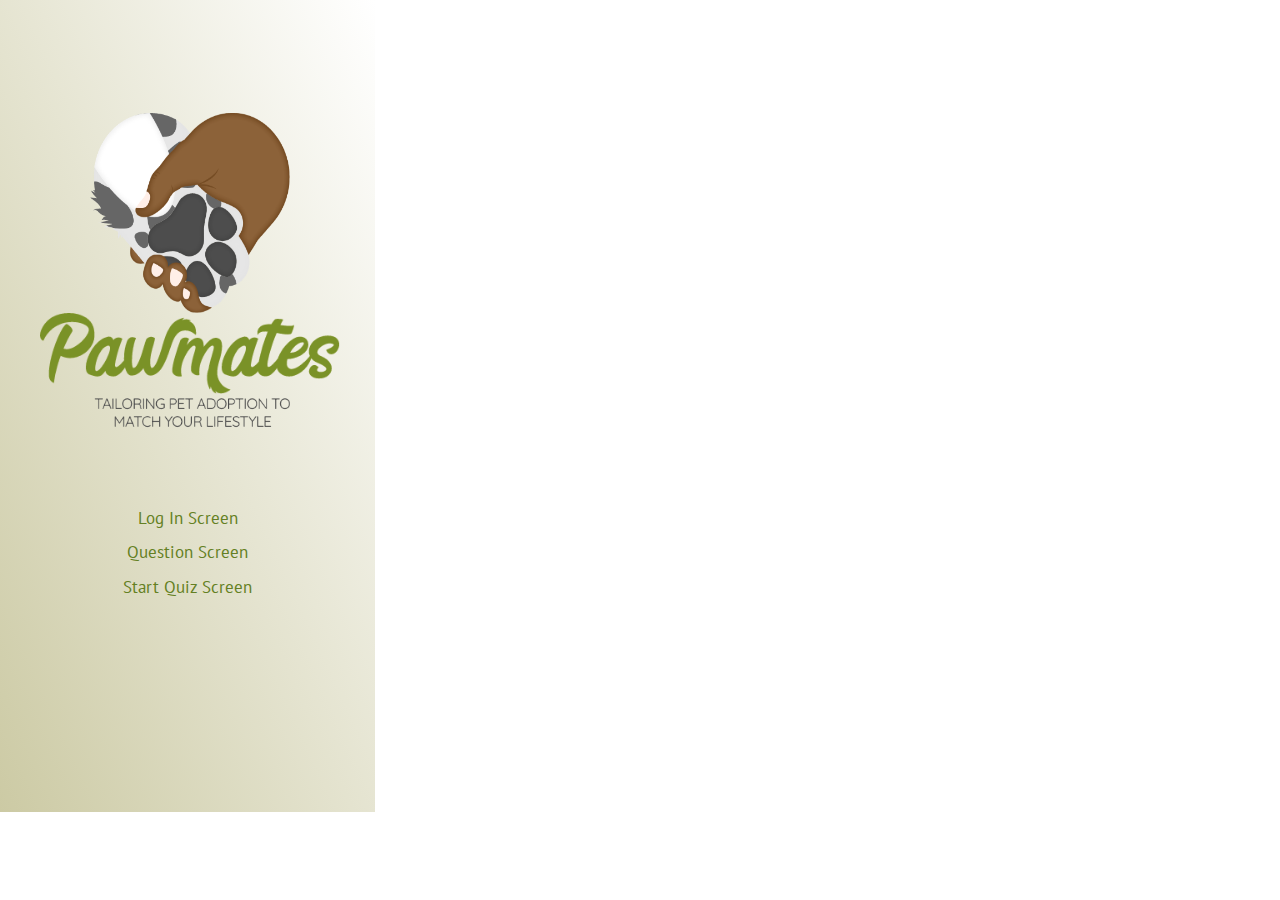
<file: index.html>
<!doctype html>
<html lang="en">
<head>
<!-- Required meta tags -->
    <meta charset="utf-8">
    <meta name="viewport" content="width=device-width, initial-scale=1, shrink-to-fit=no">
<!-- Bootstrap CSS -->
    <link rel="stylesheet" href="https://stackpath.bootstrapcdn.com/bootstrap/4.3.1/css/bootstrap.min.css" integrity="sha384-ggOyR0iXCbMQv3Xipma34MD+dH/1fQ784/j6cY/iJTQUOhcWr7x9JvoRxT2MZw1T" crossorigin="anonymous">
    <link rel="stylesheet" href="css/style.css">
    <title>pawmates</title>
<!-- JavaScript --> 
    <link rel="stylesheet" href="https://maxcdn.bootstrapcdn.com/bootstrap/3.3.7/css/bootstrap.min.css">
    <script src="https://ajax.googleapis.com/ajax/libs/jquery/3.2.1/jquery.min.js"></script>
    <script src="https://maxcdn.bootstrapcdn.com/bootstrap/3.3.7/js/bootstrap.min.js"></script>
    <script src="https://code.jquery.com/jquery-3.2.1.slim.min.js" integrity="sha384-KJ3o2DKtIkvYIK3UENzmM7KCkRr/rE9/Qpg6aAZGJwFDMVNA/GpGFF93hXpG5KkN" crossorigin="anonymous"></script>
    <script src="https://cdnjs.cloudflare.com/ajax/libs/popper.js/1.12.9/umd/popper.min.js" integrity="sha384-ApNbgh9B+Y1QKtv3Rn7W3mgPxhU9K/ScQsAP7hUibX39j7fakFPskvXusvfa0b4Q" crossorigin="anonymous"></script>
    <script src="https://maxcdn.bootstrapcdn.com/bootstrap/4.0.0/js/bootstrap.min.js" integrity="sha384-JZR6Spejh4U02d8jOt6vLEHfe/JQGiRRSQQxSfFWpi1MquVdAyjUar5+76PVCmYl" crossorigin="anonymous"></script>
<!-- Google Font -->
    <link href="https://fonts.googleapis.com/css?family=PT+Sans&display=swap" rel="stylesheet">
</head>
<body>
    <div  id="screensize2">
        <div class="pawmateslogo1">
            <img src="images/logo1.png" alt="pawmateslogo" class="logoa">
            <img src="images/logo2.png" alt="pawmateslogo" class="logob">
            <img src="images/logo3.png" alt="pawmateslogo" class="logoc">
        </div>
        <div class="projectlinks">
            <p><a class="loginlink" href="LogInScreen.html">Log In Screen</a></p>
            <p><a class="questionscreen" href="QuestionScreen.html">Question Screen</a></p>
            <p><a class="startquizscreen" href="StartQuizScreen.html">Start Quiz Screen</a></p>
        </div>
    </div>

</body>
</html>
</file>
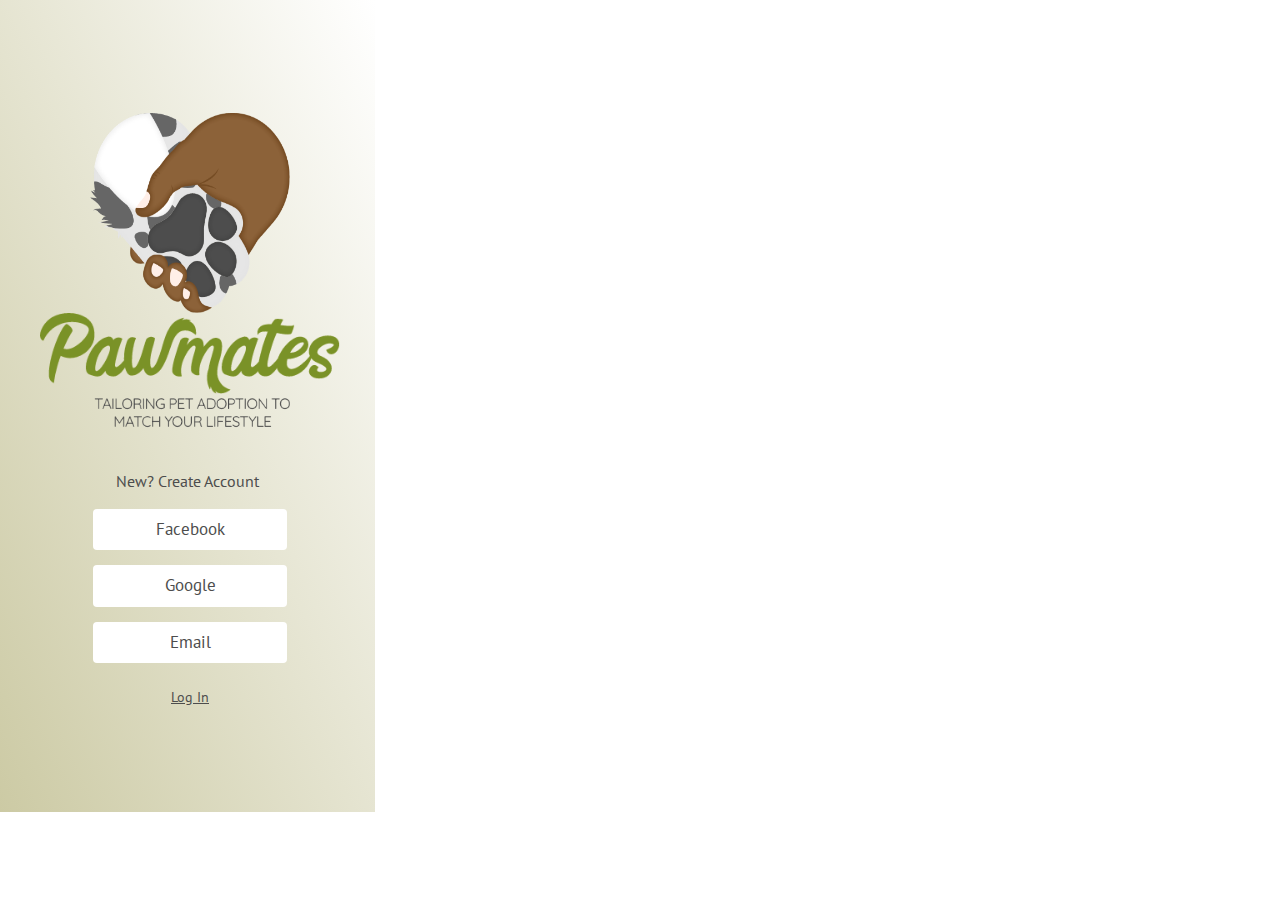
<file: LogInScreen.html>
<!doctype html>
<html lang="en">
<head>
<!-- Required meta tags -->
    <meta charset="utf-8">
    <meta name="viewport" content="width=device-width, initial-scale=1, shrink-to-fit=no">
<!-- Bootstrap CSS -->
    <link rel="stylesheet" href="https://stackpath.bootstrapcdn.com/bootstrap/4.3.1/css/bootstrap.min.css" integrity="sha384-ggOyR0iXCbMQv3Xipma34MD+dH/1fQ784/j6cY/iJTQUOhcWr7x9JvoRxT2MZw1T" crossorigin="anonymous">
    <link rel="stylesheet" href="css/style.css">
    <title>Log In Screen</title>
<!-- JavaScript -->   
    <script src="https://code.jquery.com/jquery-3.2.1.slim.min.js" integrity="sha384-KJ3o2DKtIkvYIK3UENzmM7KCkRr/rE9/Qpg6aAZGJwFDMVNA/GpGFF93hXpG5KkN" crossorigin="anonymous"></script>
    <script src="https://cdnjs.cloudflare.com/ajax/libs/popper.js/1.12.9/umd/popper.min.js" integrity="sha384-ApNbgh9B+Y1QKtv3Rn7W3mgPxhU9K/ScQsAP7hUibX39j7fakFPskvXusvfa0b4Q" crossorigin="anonymous"></script>
    <script src="https://maxcdn.bootstrapcdn.com/bootstrap/4.0.0/js/bootstrap.min.js" integrity="sha384-JZR6Spejh4U02d8jOt6vLEHfe/JQGiRRSQQxSfFWpi1MquVdAyjUar5+76PVCmYl" crossorigin="anonymous"></script>
<!-- Google Font -->
    <link href="https://fonts.googleapis.com/css?family=PT+Sans&display=swap" rel="stylesheet">
</head>
<body>
    <div id="screensize">
        <div class="pawmateslogo1">
            <img src="images/logo1.png" alt="pawmateslogo" class="logo1">
            <img src="images/logo2.png" alt="pawmateslogo" class="logo2">
            <img src="images/logo3.png" alt="pawmateslogo" class="logo3">
        </div>
        <div class="homescreentext">
            <p class = "logginmessage"> New? Create Account</p>
        </div>
        <div class="btn-group-vertical">
            <button type="button" class="btn btn-primary btn-lg mb-3 rounded">Facebook</button>
            <button type="button" class="btn btn-primary btn-lg mb-3 rounded">Google</button>
            <button type="button" class="btn btn-primary btn-lg mb-3 rounded">Email</button>
            <button type="button" class="btn btn-link btn-lg mb-3"><u>Log In</u></button>
        </div>   
    </div>

</body>
</html>
</file>
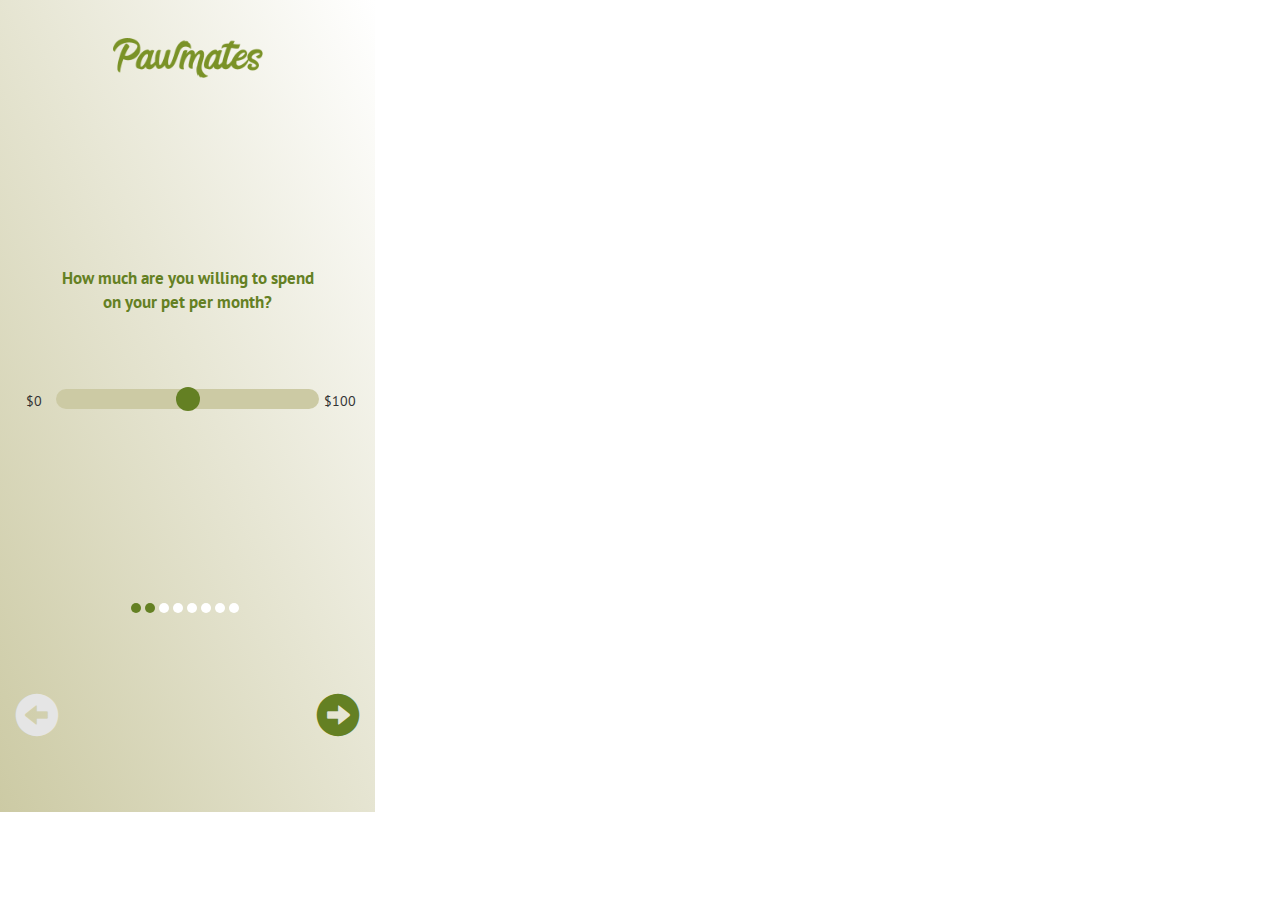
<file: Question2.html>
<!doctype html>
<html lang="en">
<head>
<!-- Required meta tags -->
    <meta charset="utf-8">
    <meta name="viewport" content="width=device-width, initial-scale=1, shrink-to-fit=no">
<!-- Bootstrap CSS -->
    <link rel="stylesheet" href="https://stackpath.bootstrapcdn.com/bootstrap/4.3.1/css/bootstrap.min.css" integrity="sha384-ggOyR0iXCbMQv3Xipma34MD+dH/1fQ784/j6cY/iJTQUOhcWr7x9JvoRxT2MZw1T" crossorigin="anonymous">
    <link rel="stylesheet" href="css/style.css">
    <title>Question2</title>
<!-- JavaScript --> 
    <link rel="stylesheet" href="https://maxcdn.bootstrapcdn.com/bootstrap/3.3.7/css/bootstrap.min.css">
    <script src="https://ajax.googleapis.com/ajax/libs/jquery/3.2.1/jquery.min.js"></script>
    <script src="https://maxcdn.bootstrapcdn.com/bootstrap/3.3.7/js/bootstrap.min.js"></script>
    <script src="https://code.jquery.com/jquery-3.2.1.slim.min.js" integrity="sha384-KJ3o2DKtIkvYIK3UENzmM7KCkRr/rE9/Qpg6aAZGJwFDMVNA/GpGFF93hXpG5KkN" crossorigin="anonymous"></script>
    <script src="https://cdnjs.cloudflare.com/ajax/libs/popper.js/1.12.9/umd/popper.min.js" integrity="sha384-ApNbgh9B+Y1QKtv3Rn7W3mgPxhU9K/ScQsAP7hUibX39j7fakFPskvXusvfa0b4Q" crossorigin="anonymous"></script>
    <script src="https://maxcdn.bootstrapcdn.com/bootstrap/4.0.0/js/bootstrap.min.js" integrity="sha384-JZR6Spejh4U02d8jOt6vLEHfe/JQGiRRSQQxSfFWpi1MquVdAyjUar5+76PVCmYl" crossorigin="anonymous"></script>
<!-- Google Font -->
    <link href="https://fonts.googleapis.com/css?family=PT+Sans&display=swap" rel="stylesheet">
</head>
<body>
    <div  id="screensize">
        <div class="greenlogo">
            <img src="images/logo2.png" alt="pawmateslogo" class="greenlogo1">
        </div>
        <div class="question1">
            <p>How much are you willing to spend on your pet per month?</p>
        </div>
        <div id="slider">
            <input class="bar" type="range" id="rangeinput" value="50" onchange="rangevalue.value=value"/>
        </div>
        <div class="amounts">
            <span class="amount1">$0</span>
            <span class="amount2">$100</span>
        </div>
        
        <div class="dotgroup">
            <span class="dot activedot"></span>
            <span class="dot activedot"></span>
            <span class="dot"></span>
            <span class="dot"></span>
            <span class="dot"></span>
            <span class="dot"></span>
            <span class="dot"></span>
            <span class="dot"></span>
        </div>
        <div class="container arrows">
            <span class="glyphicon glyphicon-circle-arrow-left leftarrow"></span>
            <span class="glyphicon glyphicon-circle-arrow-right rightarrow"></span>
        </div>
    </div>
</body>
</html>
</file>
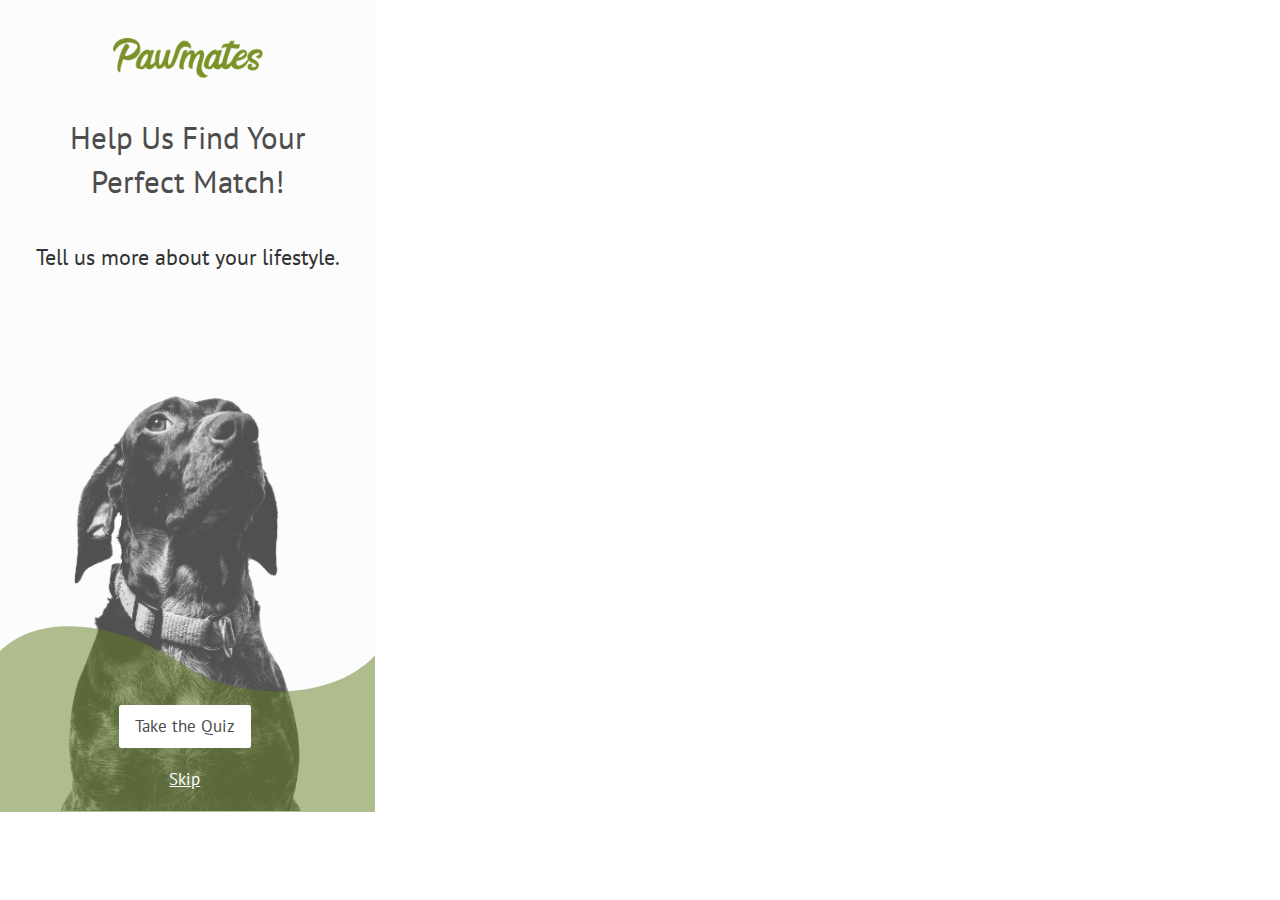
<file: StartQuiz.html>
<!doctype html>
<html lang="en">
<head>
<!-- Required meta tags -->
    <meta charset="utf-8">
    <meta name="viewport" content="width=device-width, initial-scale=1, shrink-to-fit=no">
<!-- Bootstrap CSS -->
    <link rel="stylesheet" href="https://stackpath.bootstrapcdn.com/bootstrap/4.3.1/css/bootstrap.min.css" integrity="sha384-ggOyR0iXCbMQv3Xipma34MD+dH/1fQ784/j6cY/iJTQUOhcWr7x9JvoRxT2MZw1T" crossorigin="anonymous">
    <link rel="stylesheet" href="css/style.css">
    <title>StartQuiz</title>
<!-- JavaScript --> 
    <link rel="stylesheet" href="https://maxcdn.bootstrapcdn.com/bootstrap/3.3.7/css/bootstrap.min.css">
    <script src="https://ajax.googleapis.com/ajax/libs/jquery/3.2.1/jquery.min.js"></script>
    <script src="https://maxcdn.bootstrapcdn.com/bootstrap/3.3.7/js/bootstrap.min.js"></script>
    <script src="https://code.jquery.com/jquery-3.2.1.slim.min.js" integrity="sha384-KJ3o2DKtIkvYIK3UENzmM7KCkRr/rE9/Qpg6aAZGJwFDMVNA/GpGFF93hXpG5KkN" crossorigin="anonymous"></script>
    <script src="https://cdnjs.cloudflare.com/ajax/libs/popper.js/1.12.9/umd/popper.min.js" integrity="sha384-ApNbgh9B+Y1QKtv3Rn7W3mgPxhU9K/ScQsAP7hUibX39j7fakFPskvXusvfa0b4Q" crossorigin="anonymous"></script>
    <script src="https://maxcdn.bootstrapcdn.com/bootstrap/4.0.0/js/bootstrap.min.js" integrity="sha384-JZR6Spejh4U02d8jOt6vLEHfe/JQGiRRSQQxSfFWpi1MquVdAyjUar5+76PVCmYl" crossorigin="anonymous"></script>
<!-- Google Font -->
    <link href="https://fonts.googleapis.com/css?family=PT+Sans&display=swap" rel="stylesheet">
</head>
<body>
    <div  id="screensizestartquiz">
        <div class="greenlogo">
            <img src="images/logo2.png" alt="pawmateslogo" class="greenlogo1">
        </div>
        <div class="startquizheading">
            <p>Help Us Find Your Perfect Match!</p>
        </div>
        <div class="startquizsubheading">
            <p>Tell us more about your lifestyle.</p>
        </div>
        <div class="startquizimage">
            <img src="images/Grey-Dog.png" alt="startquizimage" class="startquizimage">
        </div>
        <div class= "wave">
        <svg viewBox="00 -20 700 100" width="100%" height="230" preserveAspectRatio="none">
           <path d="M0,10 c80,-18 230,-12 350,7 c80,13 260,17 350,-5 v100 h-700z" fill="#648023" />
        </svg>
        </div>
        <div class="btn-group-vertical">
            <button type="button" class="btn btn-primary btn-lg mb-3 rounded quizmain">Take the Quiz</button>
            <button type="button" class="btn btn-link btn-lg mb-3 quizsub"><u>Skip</u></button>
        </div>
    </div>
</body>
</file>
<file: css/style.css>
body {
    font-family: 'PT Sans', sans-serif!important;
}
#screensize{
    height: 812px;
    width: 375px;
    background-image: linear-gradient(to right top, #cccaa4 , #ffffff);
}
.logo1{
    width: 200px;
    height: 200px;
    margin-left: 90px;
    margin-top: 30%;
}
.logo2{
    width: 80%;
    margin-left: 40px;
}
.logo3{
    width: 60%;
    margin-left: 80px;
}
.logginmessage{
    text-align: center;
    color: #4d4d4d;
    margin-top:10%;
}

.btn-primary{
    margin-left: 93px;
    background-color: white;
    border: #4d4d4d;
    color: #4d4d4d;
    font-size: 17px; 
}
.btn-primary:hover{
    background-color: #648023;
    color: white;
}
.btn-link{
    margin-left: 93px;
    color: #4d4d4d;
    font-size: 14px;
}
.btn-link:hover{
    background-color: #648023;
}
/*Question 2 Screen*/
.greenlogo1{
    width: 40%;
    margin-left:30%;
    margin-top:10%;
}
.question1{
    margin-top:50%;
    color: #648023;
    font-size: 17px;
    font-weight: bold;
    text-align: center;
    margin-left:15%;
    margin-right: 15%;
}

/* slider code startshere*/
#slider .bar {
	width: 70%;
	height: 20px;
	position: relative;
	margin-top: 20%;	
	background:  #cccaa4;
	-webkit-border-radius: 40px;
	-moz-border-radius: 40px;
	border-radius: 40px;
}

#slider .highlight {
	height: 2px;
	position: absolute;
	width: 388px;
	top: 6px;
	left: 6px;
		
	-webkit-border-radius: 40px;
	-moz-border-radius: 40px;
	border-radius: 40px;
	
}

input[type="range"] {
	-webkit-appearance: none;
	background-color: black;
	height: 2px;
}

input[type="range"]::-webkit-slider-thumb {
	-webkit-appearance: none;
	position: relative;
	top: 0px;
	z-index: 1;
	width: 24px;
	height: 24px;
    cursor: pointer;
	/*-webkit-box-shadow: 0px 6px 5px 0px rgba(0,0,0,0.6);*/
	/*-moz-box-shadow: 0px 6px 5px 0px rgba(0,0,0,0.6);*/
	-webkit-border-radius: 40px;
	-moz-border-radius: 40px;
	border-radius: 40px;
    background-color: #648023;
   
}
#rangeinput{
    outline:none;
    margin-left: 15%;
}
/*slider code endshere*/
.amounts{
    display: flex;
    margin-top: -5%;
}
.amount1{
    margin-right:auto;
    padding-left: 7%;
   
}
.amount2{
    margin-left:auto;
    padding-right: 5%;
}

.dot {
    height: 10px;
    width: 10px;
    background-color: white;
    border-radius: 50%;
    display: inline-block;
    
  }
  .activedot{
      background-color: #648023;
  }
  .dotgroup{
      margin-left: 35%;
      margin-top: 50%;
  }
.arrows{
    margin-top: 20%; 
    width: 375px !important;
    display: flex;
    font-size: 44px;   
}
.rightarrow{
    margin-left: auto;
    color: #648023;
}
.leftarrow{
    color: #E5E5E5;
}
/*Start Quiz Screen*/
#screensizestartquiz{
    height: 812px;
    width: 375px;
    background-color: #fcfcfc;
}    

.startquizheading{
    color: #4d4d4d;
    font-size: 31px;
    text-align: center;
    margin-left: 7%;
    margin-right: 7%;
    margin-top: 10%;
}
.startquizsubheading{
    font-size: 22px;
    margin-left: 7%;
    margin-right: 7%;
    margin-top: 10%;
}
.startquizimage{
    margin-top: -12%;
    width: 105%;
    margin-left: -5%;
}
.wave{
    opacity: 50%;
    margin-top: -61%;
}
.quizmain{
    background-color: white !important;
    border: #ffffff!important;
    color: #4d4d4d!important;
    font-size: 17px!important;
    margin-top: -90%!important;
    margin-left: 90%!important;  
}
.quizsub{
    margin-left: 90%!important;
    color: #ffffff!important;
    font-size: 17px!important;  
}

 /*IndexScreentoaccesslinks*/

body {
    font-family: 'PT Sans', sans-serif!important;
}
#screensize2{
    height: 812px;
    width: 375px;
    background-image: linear-gradient(to right top, #cccaa4 , #ffffff);
}
.logoa{
    width: 200px;
    height: 200px;
    margin-left: 90px;
    margin-top: 30%;
}
.logob{
    width: 80%;
    margin-left: 40px;
}
.logoc{
    width: 60%;
    margin-left: 80px;
}
.loginlink{
    color: #648023!important;
    font-size: 17px;
}
.questionscreen{
    color: #648023!important;
    font-size: 17px;
}
.startquizscreen{
    color: #648023!important;
    font-size: 17px;
}
p{
    text-align: center;
}
.projectlinks{
    margin-top: 20%;
}
</file>
